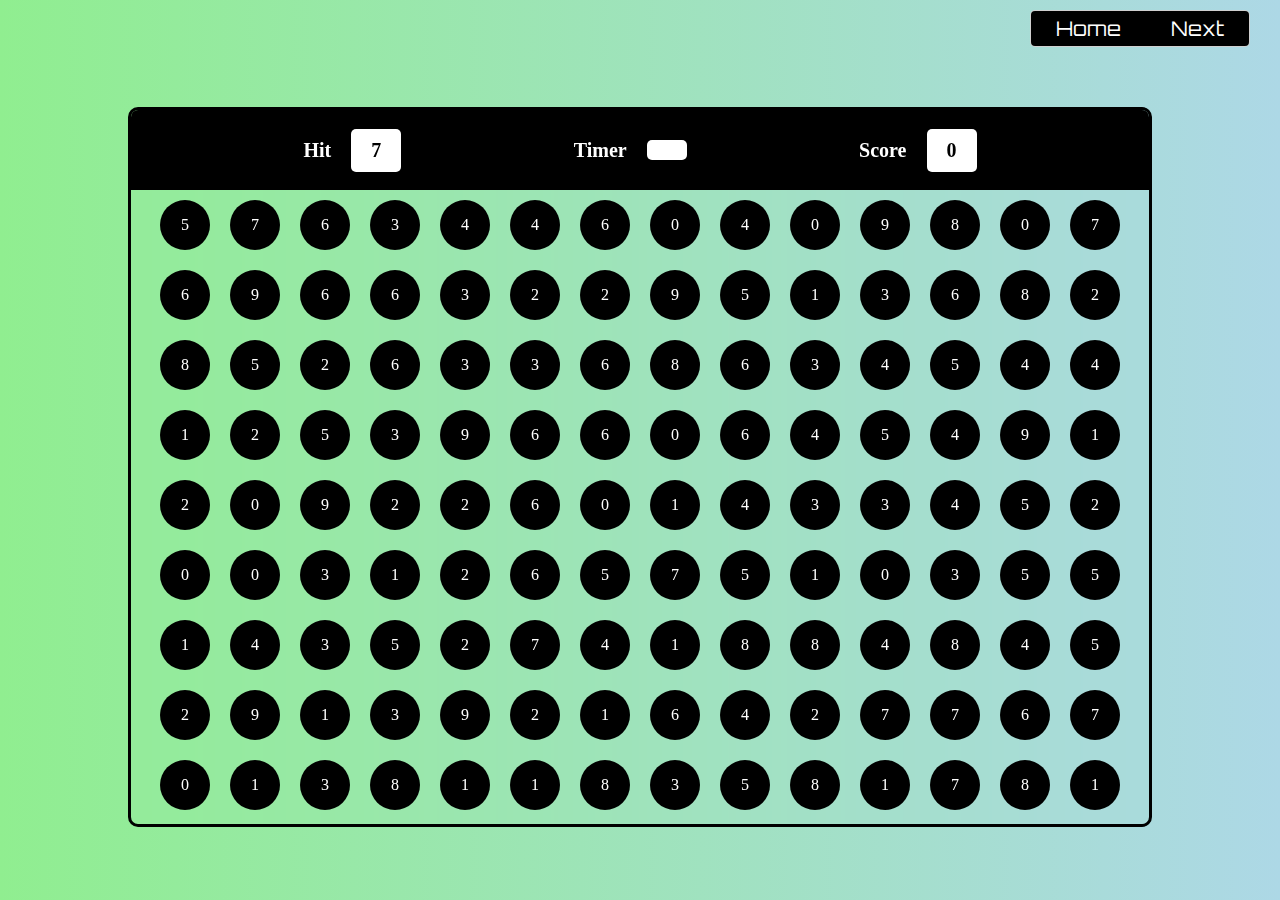
<file: bubble.html>
<!DOCTYPE html>
<html lang="en">
<head>
    <meta charset="UTF-8">
    <meta name="viewport" content="width=device-width, initial-scale=1.0">
    <title>Bubble Game</title>
    <link rel="stylesheet" href="bubble.css">
    <link rel="preconnect" href="https://fonts.gstatic.com" crossorigin>
    <link href="https://fonts.googleapis.com/css2?family=Orbitron:wght@400..900&display=swap" rel="stylesheet">



</head>
<body>

    <div id="main">
        <header>
            <nav>
                <div class="mobileContainer">
                  <hr class="lines" id="one">
                  <hr class="lines" id="two">
                  <hr class="lines" id="three">
                </div>
        
                <ul>
                    <a href="index.html">
                        <li>Home</li>
                    </a>
                    <a href="three.html">
                        <li>Next</li>
                    </a>
                </ul>
              </nav> 
     </header>

        <div id="panel">
            <div id="ptop">
                <div class="elem">
                    <h4>Hit</h4>
                    <div id="hitval" class="box">5</div>
                </div>
                <div class="elem">
                    <h4>Timer</h4>
                    <div id="timerval" class="box"></div>
                </div>
                <div class="elem">
                    <h4>Score</h4>
                    <div id="scoreval" class="box">0</div>
                </div>
            </div>
            <div id="pbottom">
                
            </div>
        </div>
    </div>

    <script src="bubble.js">
    </script>
    <script src="one.js">

    </script>

  

</body>
</html>
</file>
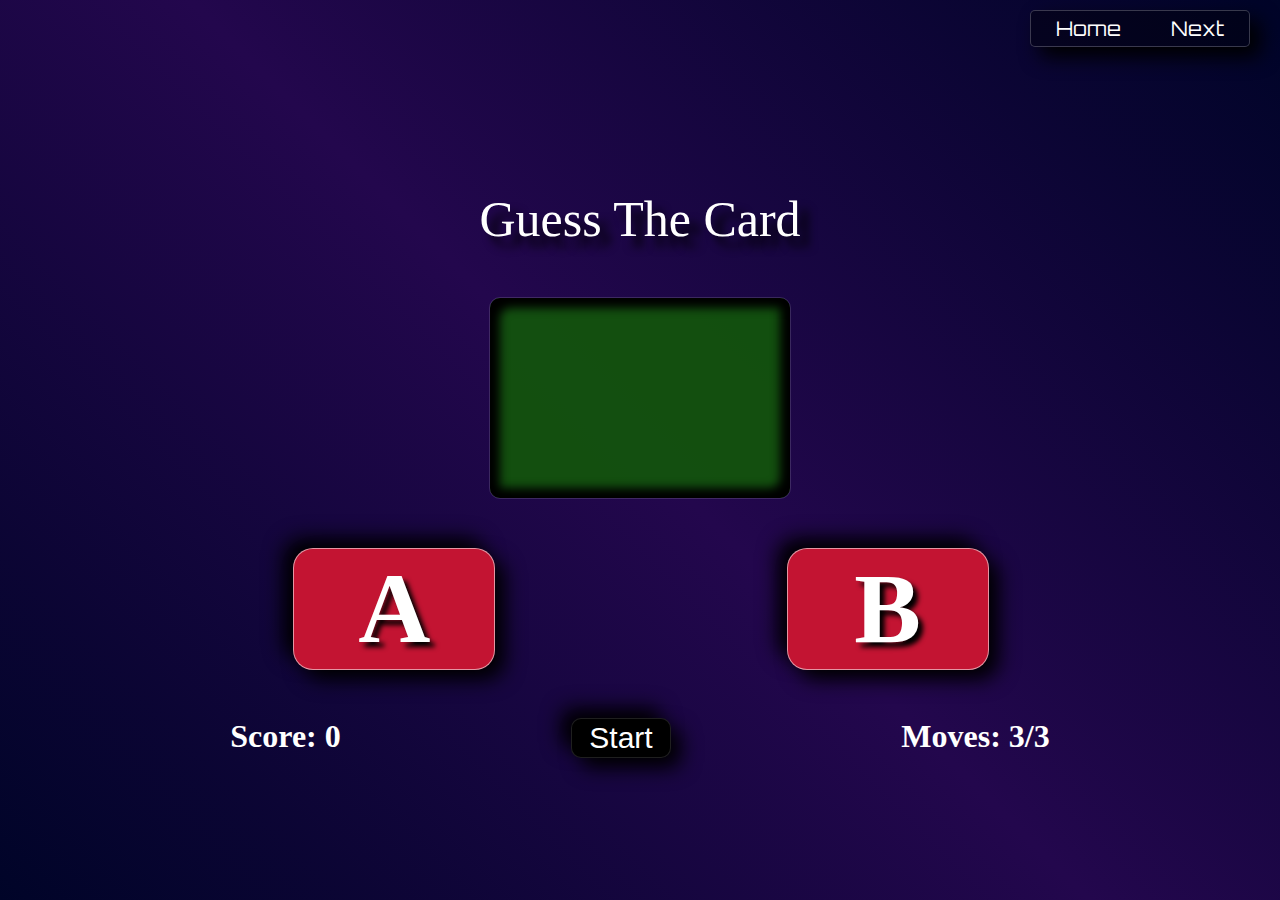
<file: one.html>
<!DOCTYPE html>
<html lang="en">
<head>
    <meta charset="UTF-8">
    <meta name="viewport" content="width=device-width, initial-scale=1.0">
    <title>Guess The Card</title>

    <link rel="stylesheet" href="one.css">
    <link rel="preconnect" href="https://fonts.googleapis.com">
    <link rel="preconnect" href="https://fonts.gstatic.com" crossorigin>
    <link href="https://fonts.googleapis.com/css2?family=Orbitron:wght@400..900&display=swap" rel="stylesheet">

    
</head>
<body>
                
<header>
   
      <nav>

        <div class="mobileContainer">
          <hr class="lines" id="one">
          <hr class="lines" id="two">
          <hr class="lines" id="three">
        </div>

        <ul>
            <a href="index.html">
                <li>Home</li>
            </a>
            <a href="bubble.html">
                <li>Next</li>
            </a>
        </ul>
      </nav>      
</header>

<div id="contentBox">

  <h1 id="heading">Guess The Card</h1>

  <div id="selectedstrip" class="strip">
    <div id="screen"></div>
  </div>

  <div id="revealstip" class="strip">
    <div id="rv01" class="opton02">
         <div id="option01" class="opton">
               <h1>A</h1> 
         </div>  
    </div>
           
   <div id="rv02" class="opton02">
         <div id="option2" class="opton" >
           <h1>B</h1> 
         </div>
   </div>
  </div>

  <div id="buttonstrip" class="strip">
    <h1 id="scr" class="scoreBoard">Score: 0</h1>
    <button id="btn">Start</button>
    <h1 id="mvs" class="scoreBoard">Moves: 3/3</h1>
  </div>

</div>








<script src="one.js">
</script>


</body>
</html>
</file>
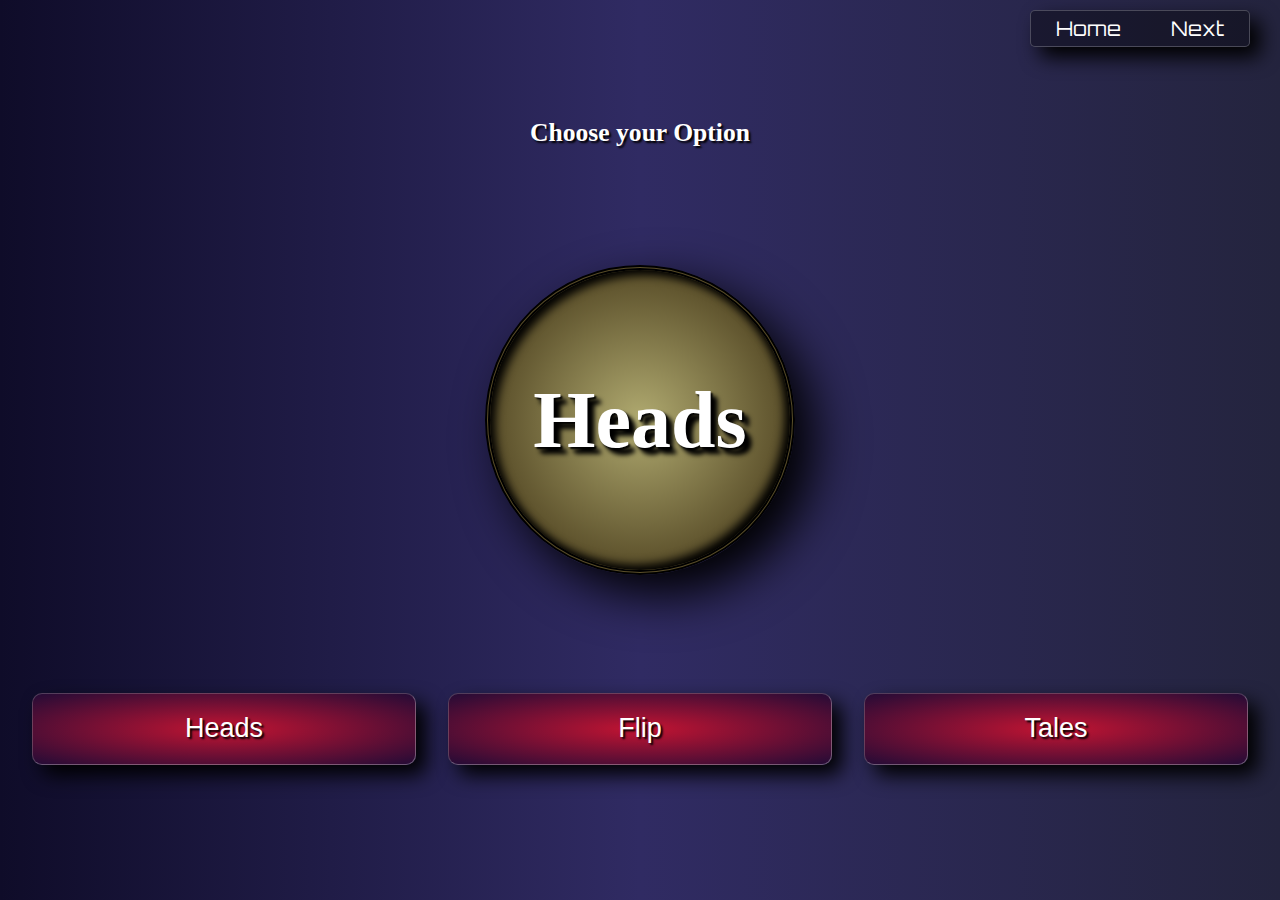
<file: three.html>
<!DOCTYPE html>
<html lang="en">
<head>
    <meta charset="UTF-8">
    <meta name="viewport" content="width=device-width, initial-scale=1.0">
    <title>Toss The Coin</title>

    <link rel="stylesheet" href="three.css">
    <link rel="preconnect" href="https://fonts.gstatic.com" crossorigin>
    <link href="https://fonts.googleapis.com/css2?family=Orbitron:wght@400..900&display=swap" rel="stylesheet">

   

</head>
<body>
        

        <header>
   
                <nav>
          
                  <div class="mobileContainer">
                    <hr class="lines" id="one">
                    <hr class="lines" id="two">
                    <hr class="lines" id="three">
                  </div>
          
                  <ul>
                      <a href="index.html">
                          <li>Home</li>
                      </a>
                      <a href="four.html">
                          <li>Next</li>
                      </a>
                  </ul>
                </nav>      
          </header>
          

        <h1 id="headng">Choose your Option</h1>
         <div id="coinstrip">

                  <div id="front" class="coin">

                       <h1 id="face">Heads</h1>

                  </div>

         </div>

         

         <div id="buttonstrip">

                  <button onclick="choosen('Heads')" class="control">
                          Heads
                  </button>

                  <button id="control" class="control">
                          Flip
                  </button>

                  <button onclick="choosen('Tales')" class="control">
                          Tales
                  </button>

         </div>
        


    <script src="three.js">         
    </script>

</body>
</html>
</file>
<file: bubble.css>
*{
    margin: 0;
    padding: 0;
    box-sizing: border-box;
    font-family: cursive;
}

html,body{
    width: 100%;
    height: 100%;
}
#main{
    display: flex;
    align-items: center;
    justify-content: top;
    gap: 60px;
    width: 100%;
    height: 100%;
    background:linear-gradient( to right , lightgreen,lightblue) ;
    flex-direction: column;   
}
#panel{
    overflow: hidden;
    width: 80%;
    height: 80%;
    border: 3px solid;
    border-radius: 10px;
    backdrop-filter: blur(50px);
    padding: 0px 0px 10px 0px ;
}
#ptop{
    display: flex;
    justify-content: space-evenly;
    align-items: center;
    color: #fff;
    font-size: 20px;
    width: 100%;
    height: 80px;
    background-color: rgb(0, 0, 0);
}
.elem{
    display: flex;
    align-items: center;
    gap: 20px;
}
.box{
    color: #000;
    font-weight: 700;
    font-size: 20px;
    padding: 10px 20px;
    background-color: #fff;
    border-radius: 5px;

}
#pbottom{
    display: flex;
    gap: 20px;
    padding: 1% 0px 5% 0px;
    flex-wrap: wrap;
    justify-content: center;
    align-items: center;
    transition: 1000ms ease-in;
}
.bubble{
    display: flex;
    align-items: center;
    justify-content: center;
    width: 50px;
    height: 50px;
    background-color: rgb(0, 0, 0);
    color: white;
    border-radius: 50%;
}
.bubble:hover{
    cursor: pointer;
    background-color: rgb(21, 45, 21);

}
a{
    text-decoration: none;
  }
  
  header{
    z-index: 10;
    height: fit-content;
    position: relative;
    width: 100%;
    display: flex;
    justify-content: right;
    align-items: center;
  }
  
  header nav{
    display: flex;
    justify-content: right;
    padding:10px 10px 0px 0px;
  }
  
  
  
  header nav ul{
    list-style-type: none;
    margin: 0px 20px 0px 10px;
    display: flex;
    background-color: rgb(0, 0, 0);
    border: 1px solid rgba(255, 255, 255, 0.814);
    box-sizing: border-box;
    height: fit-content;
    width: fit-content;
    border-radius:5px;
    font-family: "orbitron";
  }
  
  
  header nav ul li{
    padding: 5px 25px 5px 25px;
    color: white;
    font-size: 20px;
    font-family: "Orbitron";
  }
  
  li:hover{
    background-color: #c31431e0;
  }
  
  .mobileContainer{
    display: none;
    margin: 0px 0px 0px 0px ;
  }
  
  .mobileContainer hr{
    
    height: 1px;
    border: 1px solid rgb(232, 9, 9);
    box-sizing: border-box;
    width: 30px;
  }
  .lines{
    transition: 200ms ease-in-out;
  }

  @media screen and (max-width:780px) {
    header nav ul{
      display: none;
      height: 100%;
      width: 100%;
      justify-content: center;
      flex-direction: column;
      align-items: center;
      border: none;
    }
  
    header nav ul li{
      margin: 10px;
      width: 60vw;
    }
  
    header nav{
     flex-direction: column;
     align-items: end;
    }
  
    .mobileContainer{
      display: flex;
      flex-direction: column;
      justify-content: space-evenly;
      height: 20px;
      top: 10px;
    }
    .opton02{
      height: 100px;
      width: 120px;
    }
    .opton{
      font-size: 20px;
    }
    button{
      font-size: 20px;
    }
    .scoreBoard{
      font-size: 20px;
    }
  }
</file>
<file: one.css>
*{
    margin: 0px;
    padding: 0px;

}


body{
    width: 100vw;
    height: 100vh;
    overflow: hidden;
    display: flex;
    flex-direction: column;
    justify-content: space-evenly;
    background: linear-gradient(45deg, #000428,#23074d,#000428); 
}

#heading{
   font-size: 50px;
   color: white;
   text-shadow: 10px 10px 10px black;
   font-weight: lighter;
   width: 100%;
   text-align: center;
   box-sizing: border-box;
}

a{
  text-decoration: none;
}

header{
  z-index: 10;
  height: fit-content;
  position: relative;
  width: 100%;
  display: flex;
  justify-content: right;
  align-items: center;
}

header nav{
  display: flex;
  justify-content: right;
  padding:10px 10px 0px 0px;
}



header nav ul{
  list-style-type: none;
  margin: 0px 20px 0px 10px;
  display: flex;
  background-color: rgba(0, 0, 0, 0.363);
  border: 1px solid rgba(255, 255, 255, 0.215);
  box-sizing: border-box;
  box-shadow: 10px 10px 20px black;
  height: fit-content;
  width: fit-content;
  border-radius:5px;
}


header nav ul li{
  padding: 5px 25px 5px 25px;
  color: white;
  font-size: 20px;
  font-family: "Orbitron";
}

li:hover{
  background-color: #c31431e0;
}

.mobileContainer{
  display: none;
  margin: 0px 0px 0px 0px ;
}

.mobileContainer hr{
  
  height: 1px;
  border: 1px solid rgb(249, 249, 249);
  box-sizing: border-box;
  width: 30px;
}
.lines{
  transition: 200ms ease-in-out;
}


#revealstip{
    width: 100%;
    display: flex;
    justify-content: space-evenly;
}

.opton02{
    position: relative;
    height: 120px;
    width: 200px;
    border-radius: 20px;
    background-repeat: no-repeat;
    background-position: center;
    transition: 200ms ease-in-out;
    background-size: contain;
    background-position: center center;
  
}


#contentBox{
   box-sizing: border-box;
   position: relative;
   display: flex;
   flex-direction: column;
   justify-content: center;
   height: fit-content;
   box-sizing: border-box;
   width: 100%;
   height: 100vh;
   gap: 50px;

}

#selectedstrip{
    width: 100%;
    height: fit-content;
    top:15%;
    display:flex;
    justify-content: center;
}

#screen{
    height: 200px;
    width: 300px;
    border-radius: 10px;
    box-shadow: 10px 10px 10px black inset, -10px -10px 10px inset;
    outline: 1px solid rgba(255, 255, 255, 0.136);
    transition: 200ms ease-in-out;
    background-position: center;
    background-repeat: no-repeat;
    background-color: rgba(18, 88, 9, 0.899);
    animation-name: none;
    animation-duration: 1000ms;
    animation-iteration-count: 1;
}

@keyframes shaking{
  from {transform: rotateY(0deg);   background-color: black;}
  to   {transform: rotateY(720deg); background-color: rgba(18, 88, 9, 0.899);}
}

#optionstrip{
    width: 100%;
    z-index: 1;
    display: flex;
    transition: 300ms ease-in-out;
    justify-content: space-evenly;
}

#buttonstrip{
    width: 100%;
    bottom: 20px;
    display: flex;
    justify-content: space-evenly;
}

#buttonstrip h1{
  color: white;
}

button{
    height: 40px;
    width: 100px;
    box-sizing: border-box;
    font-size: 30px;
    color: white;
    background-color: black;
    border: 1px solid rgba(255, 255, 255, 0.121);
    border-radius: 10px;
    box-shadow: 10px 10px 20px black, -10px -10px 20px black;
}

.opton{
   font-size: 50px;
   color: white;
   text-shadow: 5px 5px 5px black;
   text-align: center;
   border-radius: 20px;
   transition: 200ms ease-in-out;
   box-shadow: 10px 10px 20px black, -10px -10px 20px black;
   padding: 0px 0px 0px 0px;
   position: absolute;
   width: 100%;
   height: inherit;
   background-color: #c31432;
   border: 1px solid rgba(255, 255, 255, 0.553);
   display: flex;
   justify-content: center;
   align-items: center;
}


.opton:hover{
  transform: scale(1.1);
  
}

button:hover{
  background-color: aqua;
  color: black;
}


@media screen and (max-width:780px) {
  header nav ul{
    display: none;
    height: 100%;
    width: 100%;
    justify-content: center;
    flex-direction: column;
    align-items: center;
    border: none;
  }

  header nav ul li{
    margin: 10px;
    width: 60vw;
  }

  header nav{
   flex-direction: column;
   align-items: end;
  }

  .mobileContainer{
    display: flex;
    flex-direction: column;
    justify-content: space-evenly;
    height: 20px;
    top: 10px;
  }
  .opton02{
    height: 100px;
    width: 120px;
  }
  .opton{
    font-size: 20px;
  }
  button{
    font-size: 20px;
  }
  .scoreBoard{
    font-size: 20px;
  }
}

@media screen and (max-width:480px) {
  #heading{
    font-size: 30px;
  }
}
</file>
<file: three.css>
*{
    margin:0px;
    padding:0px;
}

body{
    height: 100vh;
    background: linear-gradient(90deg, #0f0c29,#302b63,#24243e);
    width: 100vw;
    position: relative;
    overflow: hidden;
    box-sizing: border-box;
    height: 98vh;
    width: 100%;
    display: flex;
    flex-direction: column;
    justify-content: space-evenly;
}

a{
    text-decoration: none;
  }
  
header{
    z-index: 10;
    height: fit-content;
    width: 100%;
    display: flex;
    justify-content: right;
    align-items: center;
    width: 100%;
    position: absolute;
    top: 0px;
}
  
  header nav{
    display: flex;
    justify-content: right;
    padding:10px 10px 0px 0px;
  }
  
  
  
  header nav ul{
    list-style-type: none;
    margin: 0px 20px 0px 10px;
    display: flex;
    background-color: rgba(0, 0, 0, 0.363);
    border: 1px solid rgba(255, 255, 255, 0.215);
    box-sizing: border-box;
    box-shadow: 10px 10px 20px black;
    height: fit-content;
    width: fit-content;
    border-radius:5px;
  }
  
  
  header nav ul li{
    padding: 5px 25px 5px 25px;
    color: white;
    font-size: 20px;
    font-family: "Orbitron";
  }
  
  li:hover{
    background-color: #c31431e0;
  }
  
  .mobileContainer{
    display: none;
    margin: 0px 0px 0px 0px ;
  }
  
  .mobileContainer hr{
    
    height: 1px;
    border: 1px solid rgb(249, 249, 249);
    box-sizing: border-box;
    width: 30px;
  }
  .lines{
    transition: 200ms ease-in-out;
  }



#coinstrip{
    height: fit-content;
    display: flex;
    justify-content: center;
    width: 100%;
}



.coin{
    height: 300px;
    width: 300px;
    text-align: center;
    border-radius: 100%;
    text-shadow: 2px 2px 2px black;
    color: white;
    border: 5px double black;
    display: flex;
    justify-content: center;
    flex-direction: column;
    backface-visibility: hidden;
    background: radial-gradient(#b0aa70,#35270b);
    box-shadow: 5px 5px 10px inset black, -5px -5px 10px inset black, 20px 20px 50px black; 
}


#headng{
    color: white;
    width: 100%;
    display: flex;
    justify-content: center;
    font-size:160%;
    text-shadow: 2px 2px 2px black;
}

#buttonstrip{ 

    width: 100%;
    height: fit-content;
    display: flex;
    justify-content: space-evenly;
}

#buttonstrip button{
    font-size: 3vh;
}


#face{
    font-size: 500%;
    filter: drop-shadow(5px 5px 2px black);
    transition: 1000ms ease-in-out;
}



.control{
    height: 8vh;
    width: 30%;
    font-size: 30px;
    background: radial-gradient( #c31432,#240b36);
    color:white;
    border: 1px inset rgba(255, 255, 255, 0.312);
    box-shadow: 10px 10px 20px black;
    border-radius: 10px;
    text-shadow: 2px 2px 2px black;
}

button:hover{
    background: none;
    background-color: rgb(255, 4, 0);
    color:black;
    text-shadow: none;
} 


#front{
    animation-name: none;
    animation-duration: 1s;
    animation-iteration-count: 1;
    animation-timing-function: ease-in-out;
    transition: 400ms ease-in-out;
}

@keyframes flipping{
    from{transform: rotateX(0deg) scale(1);}
    to{transform: rotateX(2160deg) scale(1.2);}
}




@media screen and (max-width:780px){
 .coin{
    height: 200px;
    width: 200px;
 }
 #face{
    font-size: 300%;
 }



 header nav ul{
    display: none;
    height: 100%;
    width: 100%;
    justify-content: center;
    flex-direction: column;
    align-items: center;
    border: none;
  }

  header nav ul li{
    margin: 10px;
    width: 60vw;
  }

  header nav{
   flex-direction: column;
   align-items: end;
  }

  .mobileContainer{
    display: flex;
    flex-direction: column;
    justify-content: space-evenly;
    height: 20px;
    top: 10px;
  }
}
</file>
